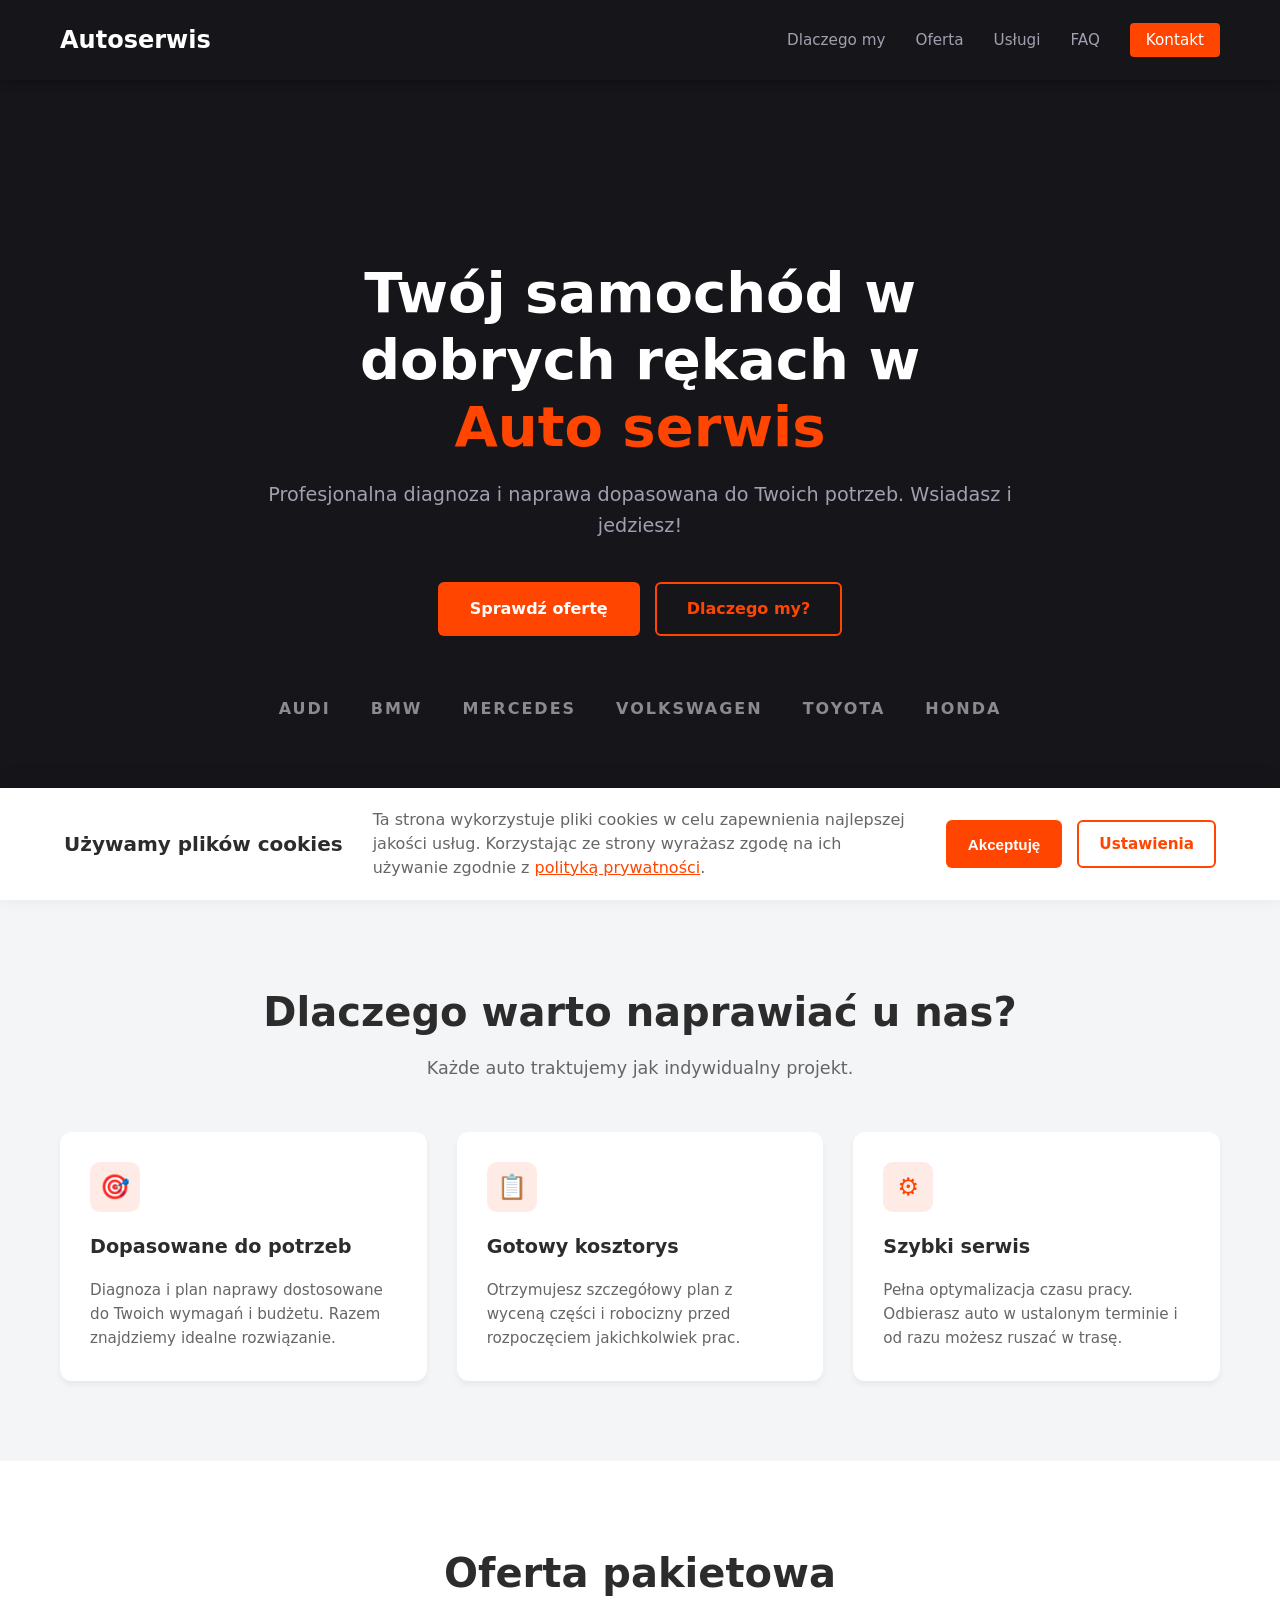
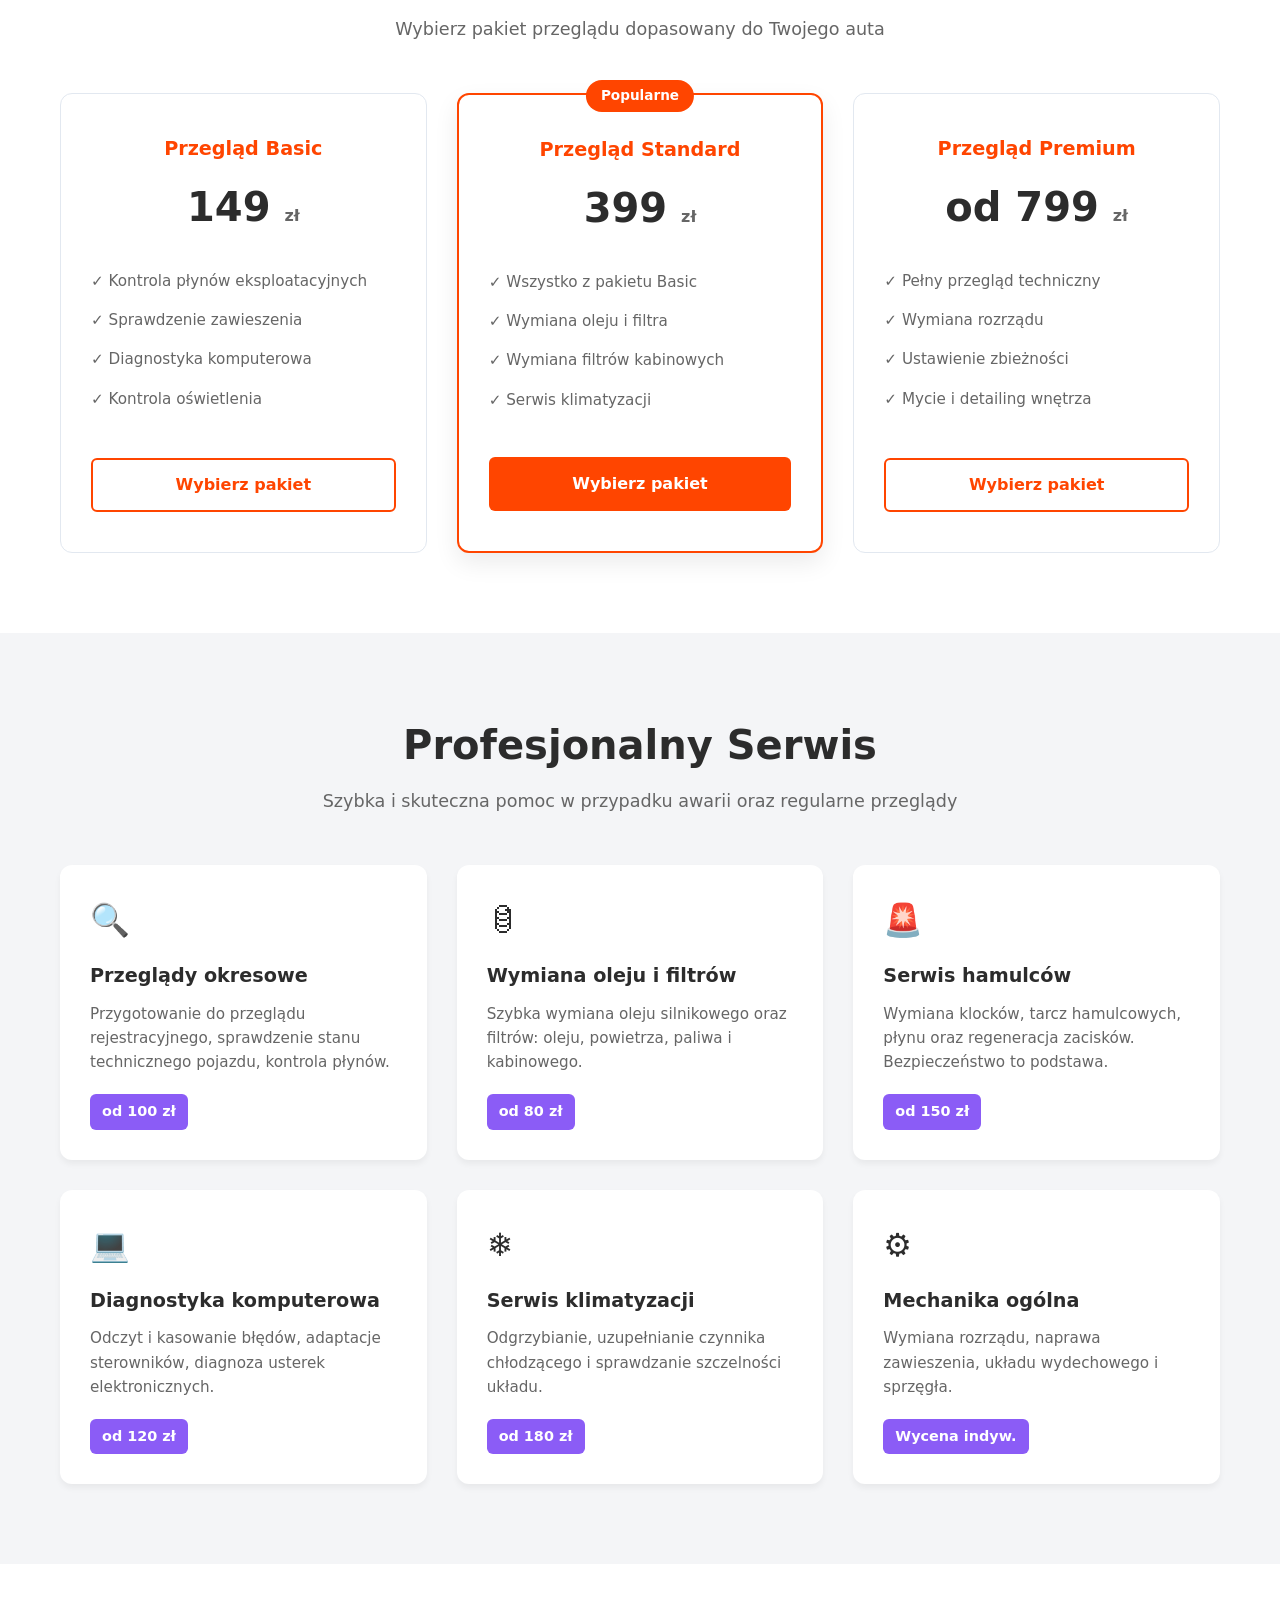
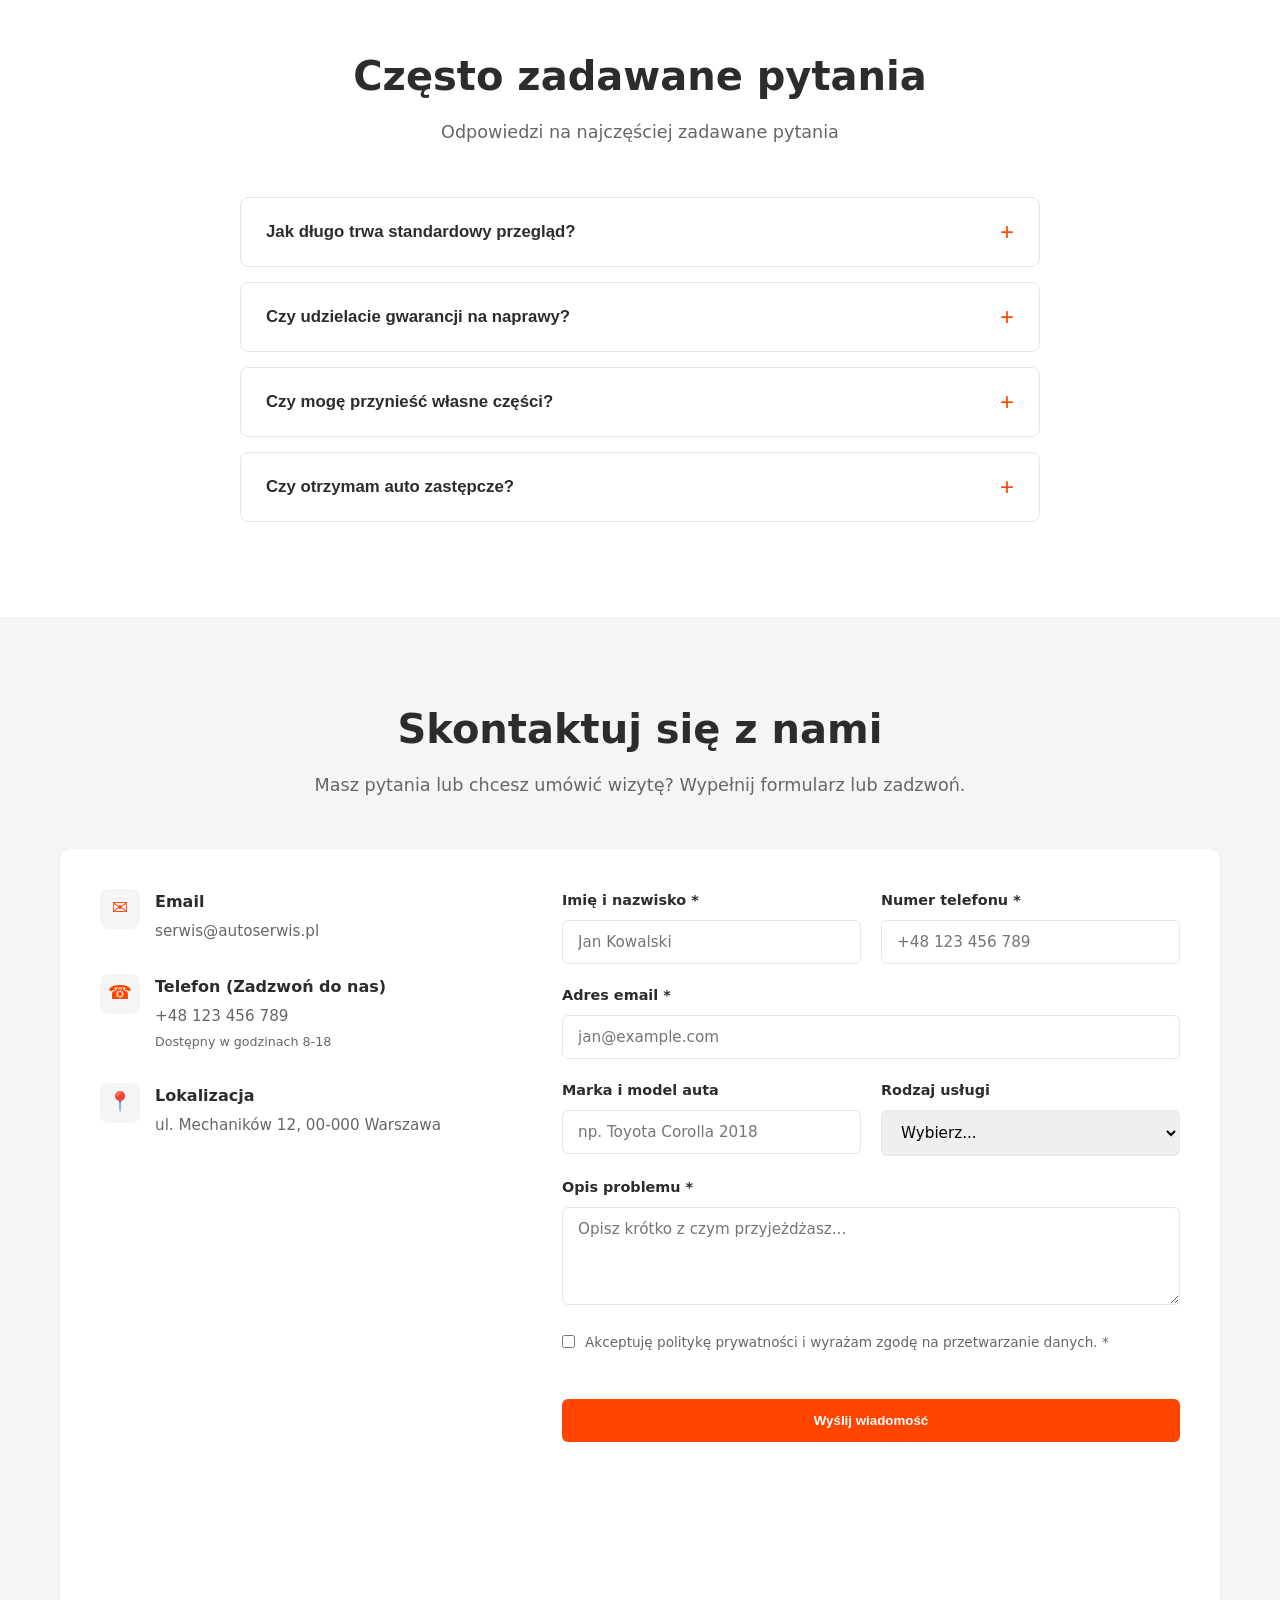
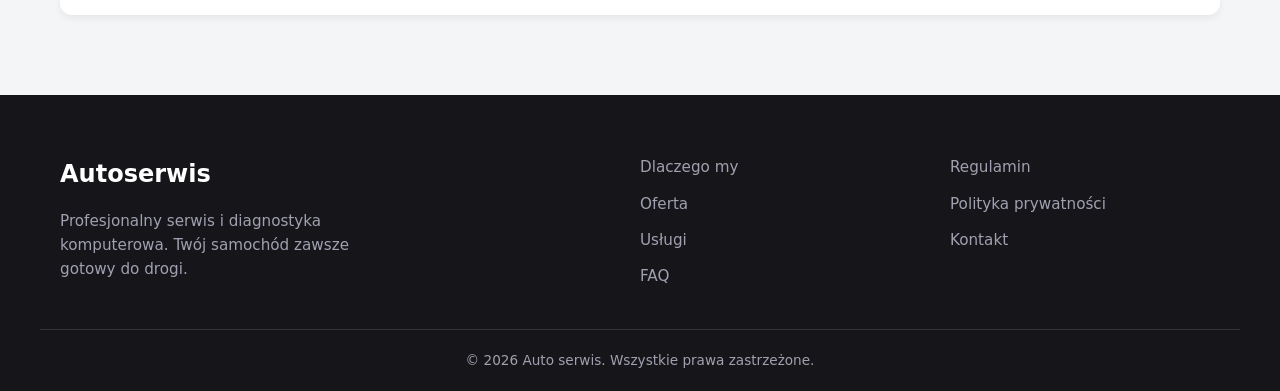
<file: index.html>
<!DOCTYPE html>
<html lang="pl">
<head>
    <meta charset="UTF-8">
    <meta name="viewport" content="width=device-width, initial-scale=1.0">
    <meta http-equiv="Content-Security-Policy" content="default-src 'self'; script-src 'self' 'unsafe-inline' https://www.google.com/recaptcha/ https://www.gstatic.com/recaptcha/; frame-src https://www.google.com/recaptcha/ http://googleusercontent.com/maps.google.com/; style-src 'self' 'unsafe-inline'; font-src 'self' data:;">
    <title>Auto serwis | Profesjonalny warsztat</title>
    <link rel="stylesheet" href="assets/css/style.css">
    <script src="https://www.google.com/recaptcha/api.js" async defer></script>
</head>
<body>
    <header class="site-header">
        <div class="container header-inner">
            <a href="index.html#start" class="logo">Auto<span class="logo-accent"></span><span class="logo-text"> serwis</span></a>
            
            <button class="menu-toggle" aria-label="Menu">
                <span></span><span></span><span></span>
            </button>

            <nav class="main-nav">
                <ul class="nav-links">
                    <li><a href="#atuty" class="nav-link">Dlaczego my</a></li>
                    <li><a href="#pakiety" class="nav-link">Oferta</a></li>
                    <li><a href="#uslugi" class="nav-link">Usługi</a></li>
                    <li><a href="#faq" class="nav-link">FAQ</a></li>
                    <li><a href="#kontakt" class="nav-link btn-contact">Kontakt</a></li>
                </ul>
            </nav>
        </div>
    </header>

    <main>
        <section id="start" class="hero-section scroll-reveal">
            <div class="hero-overlay"></div>
            <div class="hero-content">
                <h1>Twój samochód w dobrych rękach w<br><span>Auto serwis</span></h1>
                <p>Profesjonalna diagnoza i naprawa dopasowana do Twoich potrzeb. Wsiadasz i jedziesz!</p>
                <div class="hero-actions">
                    <a href="#pakiety" class="btn btn-primary">Sprawdź ofertę</a>
                    <a href="#atuty" class="btn btn-outline">Dlaczego my?</a>
                </div>
            </div>
            <div class="hero-brands">
                <span>AUDI</span><span>BMW</span><span>MERCEDES</span>
                <span>VOLKSWAGEN</span><span>TOYOTA</span><span>HONDA</span>
            </div>
        </section>

        <section id="atuty" class="section bg-light scroll-reveal">
            <div class="container">
                <div class="section-header">
                    <h2>Dlaczego warto naprawiać u nas?</h2>
                    <p>Każde auto traktujemy jak indywidualny projekt.</p>
                </div>
                
                <div class="grid-3">
                    <div class="feature-box">
                        <div class="icon">&#127919;</div>
                        <h3>Dopasowane do potrzeb</h3>
                        <p>Diagnoza i plan naprawy dostosowane do Twoich wymagań i budżetu. Razem znajdziemy idealne rozwiązanie.</p>
                    </div>
                    <div class="feature-box">
                        <div class="icon">&#128203;</div>
                        <h3>Gotowy kosztorys</h3>
                        <p>Otrzymujesz szczegółowy plan z wyceną części i robocizny przed rozpoczęciem jakichkolwiek prac.</p>
                    </div>
                    <div class="feature-box">
                        <div class="icon">&#9881;</div>
                        <h3>Szybki serwis</h3>
                        <p>Pełna optymalizacja czasu pracy. Odbierasz auto w ustalonym terminie i od razu możesz ruszać w trasę.</p>
                    </div>
                </div>
            </div>
        </section>

        <section id="pakiety" class="section bg-white scroll-reveal">
            <div class="container">
                <div class="section-header">
                    <h2>Oferta pakietowa</h2>
                    <p>Wybierz pakiet przeglądu dopasowany do Twojego auta</p>
                </div>

                <div class="grid-3">
                    <div class="package-box">
                        <h3>Przegląd Basic</h3>
                        <div class="price">149 <span>zł</span></div>
                        <ul>
                            <li>&#10003; Kontrola płynów eksploatacyjnych</li>
                            <li>&#10003; Sprawdzenie zawieszenia</li>
                            <li>&#10003; Diagnostyka komputerowa</li>
                            <li>&#10003; Kontrola oświetlenia</li>
                        </ul>
                        <a href="#kontakt" class="btn btn-outline btn-full">Wybierz pakiet</a>
                    </div>
                    
                    <div class="package-box popular">
                        <div class="badge">Popularne</div>
                        <h3>Przegląd Standard</h3>
                        <div class="price">399 <span>zł</span></div>
                        <ul>
                            <li>&#10003; Wszystko z pakietu Basic</li>
                            <li>&#10003; Wymiana oleju i filtra</li>
                            <li>&#10003; Wymiana filtrów kabinowych</li>
                            <li>&#10003; Serwis klimatyzacji</li>
                        </ul>
                        <a href="#kontakt" class="btn btn-primary btn-full">Wybierz pakiet</a>
                    </div>

                    <div class="package-box">
                        <h3>Przegląd Premium</h3>
                        <div class="price">od 799 <span>zł</span></div>
                        <ul>
                            <li>&#10003; Pełny przegląd techniczny</li>
                            <li>&#10003; Wymiana rozrządu</li>
                            <li>&#10003; Ustawienie zbieżności</li>
                            <li>&#10003; Mycie i detailing wnętrza</li>
                        </ul>
                        <a href="#kontakt" class="btn btn-outline btn-full">Wybierz pakiet</a>
                    </div>
                </div>
            </div>
        </section>

        <section id="uslugi" class="section bg-light scroll-reveal">
            <div class="container">
                <div class="section-header">
                    <h2>Profesjonalny Serwis</h2>
                    <p>Szybka i skuteczna pomoc w przypadku awarii oraz regularne przeglądy</p>
                </div>

                <div class="grid-3">
                    <div class="service-box">
                        <div class="icon">&#128269;</div>
                        <h3>Przeglądy okresowe</h3>
                        <p>Przygotowanie do przeglądu rejestracyjnego, sprawdzenie stanu technicznego pojazdu, kontrola płynów.</p>
                        <span class="price-tag">od 100 zł</span>
                    </div>
                    <div class="service-box">
                        <div class="icon">&#128738;</div>
                        <h3>Wymiana oleju i filtrów</h3>
                        <p>Szybka wymiana oleju silnikowego oraz filtrów: oleju, powietrza, paliwa i kabinowego.</p>
                        <span class="price-tag">od 80 zł</span>
                    </div>
                    <div class="service-box">
                        <div class="icon">&#128680;</div>
                        <h3>Serwis hamulców</h3>
                        <p>Wymiana klocków, tarcz hamulcowych, płynu oraz regeneracja zacisków. Bezpieczeństwo to podstawa.</p>
                        <span class="price-tag">od 150 zł</span>
                    </div>
                    <div class="service-box">
                        <div class="icon">&#128187;</div>
                        <h3>Diagnostyka komputerowa</h3>
                        <p>Odczyt i kasowanie błędów, adaptacje sterowników, diagnoza usterek elektronicznych.</p>
                        <span class="price-tag">od 120 zł</span>
                    </div>
                    <div class="service-box">
                        <div class="icon">&#10052;</div>
                        <h3>Serwis klimatyzacji</h3>
                        <p>Odgrzybianie, uzupełnianie czynnika chłodzącego i sprawdzanie szczelności układu.</p>
                        <span class="price-tag">od 180 zł</span>
                    </div>
                    <div class="service-box">
                        <div class="icon">&#9881;</div>
                        <h3>Mechanika ogólna</h3>
                        <p>Wymiana rozrządu, naprawa zawieszenia, układu wydechowego i sprzęgła.</p>
                        <span class="price-tag">Wycena indyw.</span>
                    </div>
                </div>
            </div>
        </section>

        <section id="faq" class="section bg-white scroll-reveal">
            <div class="container">
                <div class="section-header">
                    <h2>Często zadawane pytania</h2>
                    <p>Odpowiedzi na najczęściej zadawane pytania</p>
                </div>
                
                <div class="faq-list">
                    <div class="faq-item">
                        <button class="faq-question">Jak długo trwa standardowy przegląd? <span class="indicator">&#43;</span></button>
                        <div class="faq-answer">
                            <p>Standardowy przegląd z wymianą oleju i filtrów zajmuje zazwyczaj od 1 do 2 godzin. W przypadku większych pakietów czas może się wydłużyć do 4 godzin.</p>
                        </div>
                    </div>
                    <div class="faq-item">
                        <button class="faq-question">Czy udzielacie gwarancji na naprawy? <span class="indicator">&#43;</span></button>
                        <div class="faq-answer">
                            <p>Tak, na wszystkie nasze usługi oraz zamontowane u nas nowe części udzielamy pisemnej, 12-miesięcznej gwarancji.</p>
                        </div>
                    </div>
                    <div class="faq-item">
                        <button class="faq-question">Czy mogę przynieść własne części? <span class="indicator">&#43;</span></button>
                        <div class="faq-answer">
                            <p>Akceptujemy montaż części dostarczonych przez klienta, jednak w takim przypadku gwarancja obejmuje wyłącznie wykonaną przez nas usługę (robociznę), a nie samą część.</p>
                        </div>
                    </div>
                    <div class="faq-item">
                        <button class="faq-question">Czy otrzymam auto zastępcze? <span class="indicator">&#43;</span></button>
                        <div class="faq-answer">
                            <p>Przy naprawach trwających powyżej 24 godzin oferujemy możliwość wynajęcia auta zastępczego w preferencyjnej cenie dla naszych klientów.</p>
                        </div>
                    </div>
                </div>
            </div>
        </section>

        <section id="kontakt" class="section bg-light scroll-reveal">
            <div class="container">
                <div class="section-header">
                    <h2>Skontaktuj się z nami</h2>
                    <p>Masz pytania lub chcesz umówić wizytę? Wypełnij formularz lub zadzwoń.</p>
                </div>

                <div class="contact-wrapper">
                    <div class="contact-details">
                        <div class="info-row">
                            <span class="icon">&#9993;</span>
                            <div>
                                <strong>Email</strong>
                                <p><span class="protected-data" data-t="bWFpbHRv" data-v="c2Vyd2lzQGF1dG9zZXJ3aXMucGw=">Ładowanie...</span></p>
                            </div>
                        </div>
                        <div class="info-row">
                            <span class="icon">&#9742;</span>
                            <div>
                                <strong>Telefon (Zadzwoń do nas)</strong>
                                <p><span class="protected-data" data-t="dGVs" data-v="KzQ4MTIzNDU2Nzg5" data-f="KzQ4IDEyMyA0NTYgNzg5">Ładowanie...</span> <br><small>Dostępny w godzinach 8-18</small></p>
                            </div>
                        </div>
                        <div class="info-row">
                            <span class="icon">&#128205;</span>
                            <div>
                                <strong>Lokalizacja</strong>
                                <p>ul. Mechaników 12, 00-000 Warszawa</p>
                            </div>
                        </div>
                        
                        <div class="map-box">
                            <iframe src="https://www.google.com/maps/embed?pb=!1m18!1m12!1m3!1d156388.35438505086!2d20.92111270231572!3d52.23306532087546!2m3!1f0!2f0!3f0!3m2!1i1024!2i768!4f13.1!3m3!1m2!1s0x471ecc669a869f01%3A0x72f0be2a88ead3fc!2sWarszawa!5e0!3m2!1spl!2spl!4v1700000000000!5m2!1spl!2spl" width="100%" height="400" style="border:0; border-radius: 8px;" allowfullscreen="" loading="lazy" referrerpolicy="no-referrer-when-downgrade"></iframe>
                        </div>
                    </div>

                    <div class="contact-form-box">
                        <form class="contact-form" action="https://formspree.io/f/TWOJ_ID" method="POST">
                            <div class="form-row">
                                <div class="form-group">
                                    <label>Imię i nazwisko *</label>
                                    <input type="text" name="name" class="form-control" placeholder="Jan Kowalski" required>
                                </div>
                                <div class="form-group">
                                    <label>Numer telefonu *</label>
                                    <input type="tel" name="phone" class="form-control" placeholder="+48 123 456 789" required>
                                </div>
                            </div>
                            <div class="form-group">
                                <label>Adres email *</label>
                                <input type="email" name="email" class="form-control" placeholder="jan@example.com" required>
                            </div>
                            <div class="form-row">
                                <div class="form-group">
                                    <label>Marka i model auta</label>
                                    <input type="text" name="car" class="form-control" placeholder="np. Toyota Corolla 2018">
                                </div>
                                <div class="form-group">
                                    <label>Rodzaj usługi</label>
                                    <select name="service" class="form-control">
                                        <option>Wybierz...</option>
                                        <option>Przegląd okresowy</option>
                                        <option>Naprawa mechaniczna</option>
                                        <option>Diagnostyka</option>
                                        <option>Inne</option>
                                    </select>
                                </div>
                            </div>
                            <div class="form-group">
                                <label>Opis problemu *</label>
                                <textarea name="message" class="form-control" placeholder="Opisz krótko z czym przyjeżdżasz..." rows="4" required></textarea>
                            </div>
                            <div class="form-checkbox">
                                <input type="checkbox" id="rodo" required>
                                <label for="rodo">Akceptuję politykę prywatności i wyrażam zgodę na przetwarzanie danych. *</label>
                            </div>
                            
                            <div class="form-group">
                                <div class="g-recaptcha" data-sitekey="6LeIxAcTAAAAAJcZVRqyHh71UMIEGNQ_MXjiZKhI"></div>
                            </div>

                            <button type="submit" class="btn btn-primary btn-full">Wyślij wiadomość</button>
                        </form>
                    </div>
                </div>
            </div>
        </section>
    </main>

    <footer class="site-footer">
        <div class="container footer-inner">
            <div class="footer-brand">
                <a href="index.html#start" class="logo">Auto<span class="logo-accent"></span><span class="logo-text"> serwis</span></a>
                <p>Profesjonalny serwis i diagnostyka komputerowa. Twój samochód zawsze gotowy do drogi.</p>
            </div>
            <div class="footer-links">
                <a href="#atuty">Dlaczego my</a>
                <a href="#pakiety">Oferta</a>
                <a href="#uslugi">Usługi</a>
                <a href="#faq">FAQ</a>
            </div>
            <div class="footer-links">
                <a href="regulamin.html">Regulamin</a>
                <a href="prywatnosc.html">Polityka prywatności</a>
                <a href="#kontakt">Kontakt</a>
            </div>
        </div>
        <div class="footer-copyright">
            <p>© 2026 Auto serwis. Wszystkie prawa zastrzeżone.</p>
        </div>
    </footer>

    <div id="cookieBanner" class="cookie-banner">
        <div class="cookie-content">
            <strong>Używamy plików cookies</strong>
            <p>Ta strona wykorzystuje pliki cookies w celu zapewnienia najlepszej jakości usług. Korzystając ze strony wyrażasz zgodę na ich używanie zgodnie z <a href="prywatnosc.html">polityką prywatności</a>.</p>
        </div>
        <div class="cookie-buttons">
            <button id="acceptCookies" class="btn btn-primary">Akceptuję</button>
            <a href="prywatnosc.html#cookies" class="btn btn-outline">Ustawienia</a>
        </div>
    </div>

    <script src="assets/js/main.js"></script>
</body>
</html>
</file>
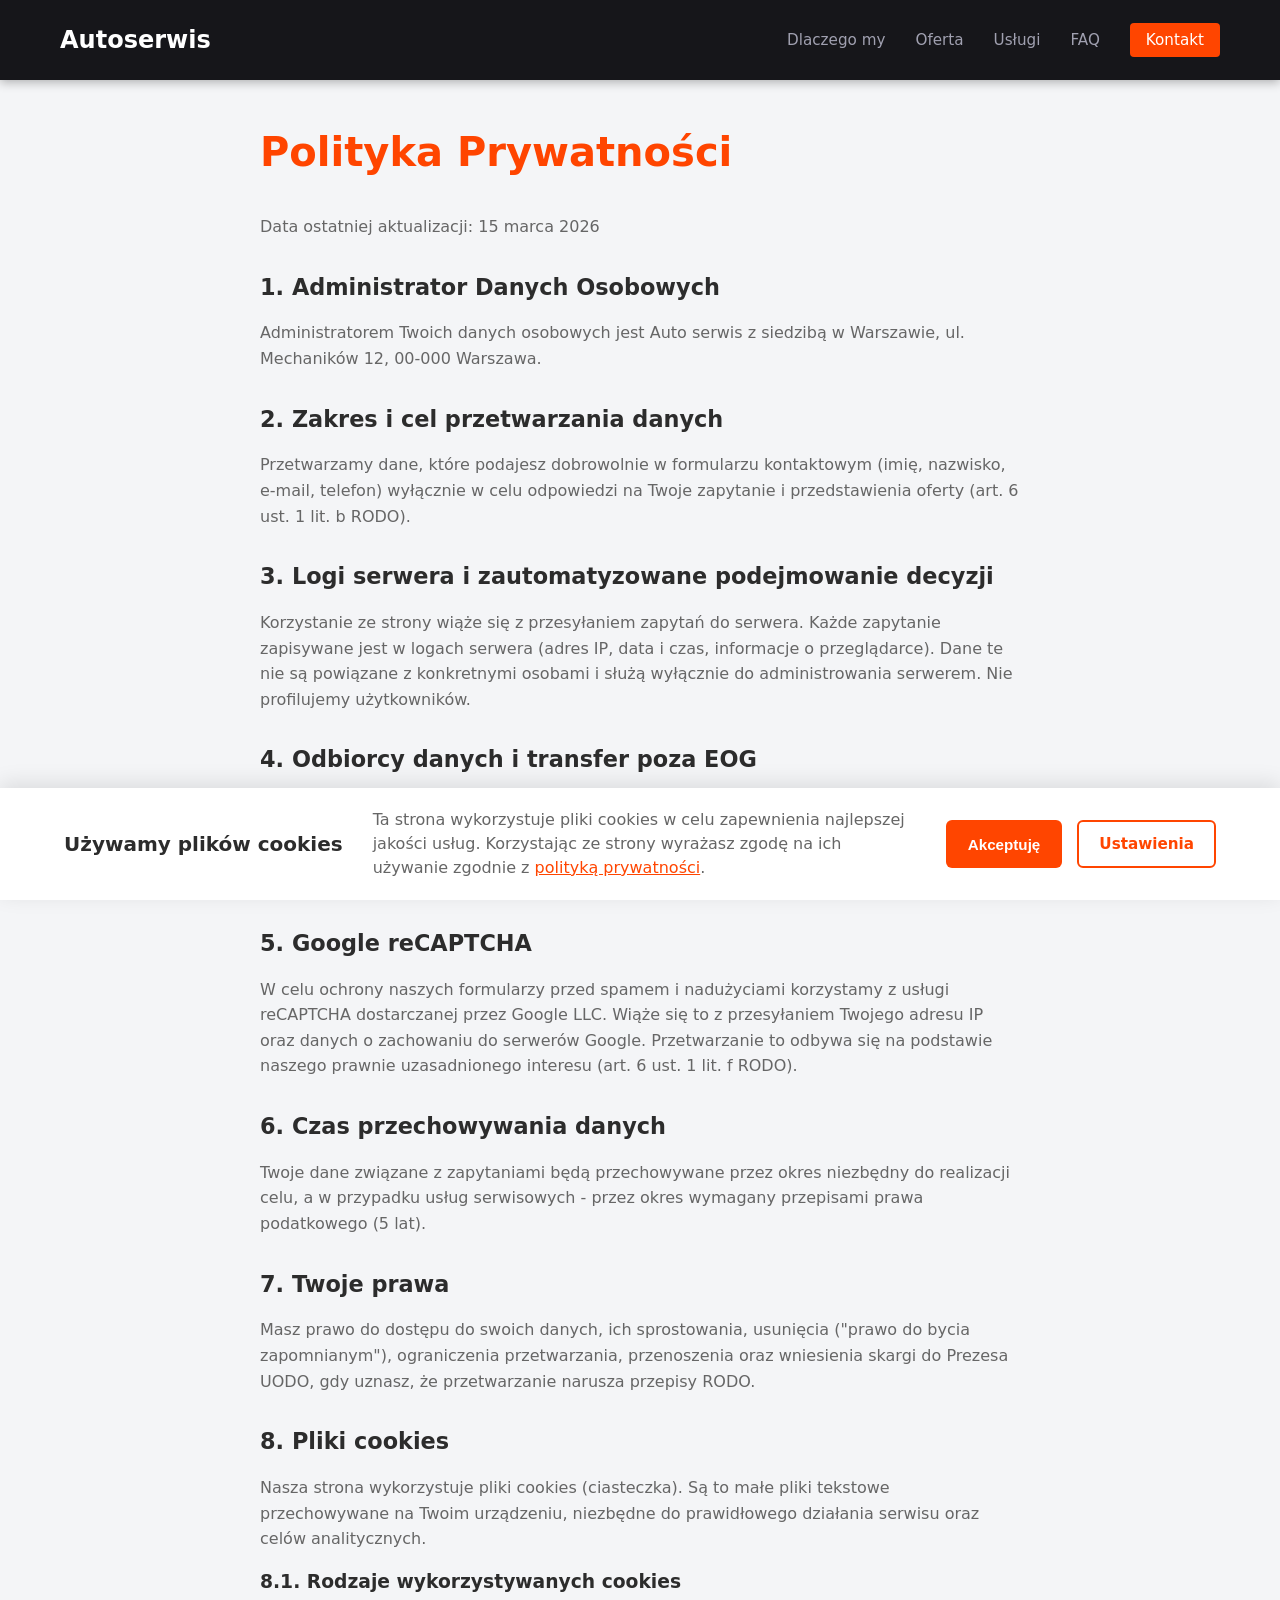
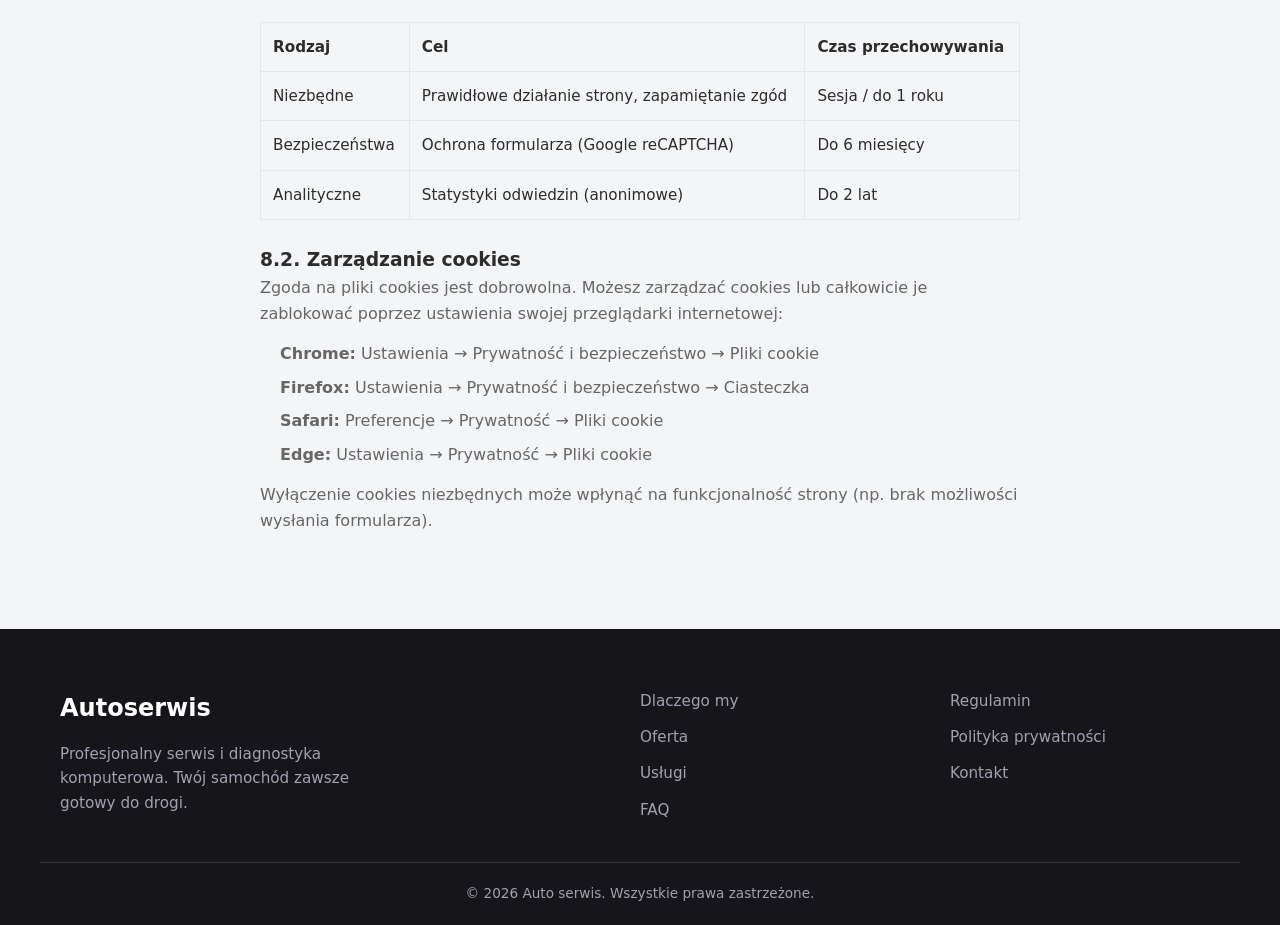
<file: prywatnosc.html>
<!DOCTYPE html>
<html lang="pl">
<head>
    <meta charset="UTF-8">
    <meta name="viewport" content="width=device-width, initial-scale=1.0">
    <title>Polityka Prywatności - Auto serwis</title>
    <link rel="stylesheet" href="assets/css/style.css">
</head>
<body>
    <header class="site-header">
        <div class="container header-inner">
            <a href="index.html#start" class="logo">Auto<span class="logo-accent"></span><span class="logo-text"> serwis</span></a>
            
            <button class="menu-toggle" aria-label="Menu">
                <span></span><span></span><span></span>
            </button>

            <nav class="main-nav">
                <ul class="nav-links">
                    <li><a href="index.html#atuty" class="nav-link">Dlaczego my</a></li>
                    <li><a href="index.html#pakiety" class="nav-link">Oferta</a></li>
                    <li><a href="index.html#uslugi" class="nav-link">Usługi</a></li>
                    <li><a href="index.html#faq" class="nav-link">FAQ</a></li>
                    <li><a href="index.html#kontakt" class="nav-link btn-contact">Kontakt</a></li>
                </ul>
            </nav>
        </div>
    </header>

    <main>
        <div class="legal-page">
            <h1>Polityka Prywatności</h1>
            <p>Data ostatniej aktualizacji: 15 marca 2026</p>

            <h2>1. Administrator Danych Osobowych</h2>
            <p>Administratorem Twoich danych osobowych jest Auto serwis z siedzibą w Warszawie, ul. Mechaników 12, 00-000 Warszawa.</p>

            <h2>2. Zakres i cel przetwarzania danych</h2>
            <p>Przetwarzamy dane, które podajesz dobrowolnie w formularzu kontaktowym (imię, nazwisko, e-mail, telefon) wyłącznie w celu odpowiedzi na Twoje zapytanie i przedstawienia oferty (art. 6 ust. 1 lit. b RODO).</p>

            <h2>3. Logi serwera i zautomatyzowane podejmowanie decyzji</h2>
            <p>Korzystanie ze strony wiąże się z przesyłaniem zapytań do serwera. Każde zapytanie zapisywane jest w logach serwera (adres IP, data i czas, informacje o przeglądarce). Dane te nie są powiązane z konkretnymi osobami i służą wyłącznie do administrowania serwerem. Nie profilujemy użytkowników.</p>

            <h2>4. Odbiorcy danych i transfer poza EOG</h2>
            <p>Twoje dane mogą być udostępniane podmiotom wspierającym nasze działania (np. obsługa IT, księgowość). Korzystamy również z narzędzi zewnętrznych (Google reCAPTCHA, Formspree), co może wiązać się z transferem danych do USA na podstawie standardowych klauzul umownych chroniących Twoją prywatność.</p>

            <h2>5. Google reCAPTCHA</h2>
            <p>W celu ochrony naszych formularzy przed spamem i nadużyciami korzystamy z usługi reCAPTCHA dostarczanej przez Google LLC. Wiąże się to z przesyłaniem Twojego adresu IP oraz danych o zachowaniu do serwerów Google. Przetwarzanie to odbywa się na podstawie naszego prawnie uzasadnionego interesu (art. 6 ust. 1 lit. f RODO).</p>

            <h2>6. Czas przechowywania danych</h2>
            <p>Twoje dane związane z zapytaniami będą przechowywane przez okres niezbędny do realizacji celu, a w przypadku usług serwisowych - przez okres wymagany przepisami prawa podatkowego (5 lat).</p>

            <h2>7. Twoje prawa</h2>
            <p>Masz prawo do dostępu do swoich danych, ich sprostowania, usunięcia ("prawo do bycia zapomnianym"), ograniczenia przetwarzania, przenoszenia oraz wniesienia skargi do Prezesa UODO, gdy uznasz, że przetwarzanie narusza przepisy RODO.</p>

            <h2 id="cookies">8. Pliki cookies</h2>
            <p>Nasza strona wykorzystuje pliki cookies (ciasteczka). Są to małe pliki tekstowe przechowywane na Twoim urządzeniu, niezbędne do prawidłowego działania serwisu oraz celów analitycznych.</p>
            
            <h3>8.1. Rodzaje wykorzystywanych cookies</h3>
            <table>
                <thead>
                    <tr>
                        <th>Rodzaj</th>
                        <th>Cel</th>
                        <th>Czas przechowywania</th>
                    </tr>
                </thead>
                <tbody>
                    <tr>
                        <td>Niezbędne</td>
                        <td>Prawidłowe działanie strony, zapamiętanie zgód</td>
                        <td>Sesja / do 1 roku</td>
                    </tr>
                    <tr>
                        <td>Bezpieczeństwa</td>
                        <td>Ochrona formularza (Google reCAPTCHA)</td>
                        <td>Do 6 miesięcy</td>
                    </tr>
                    <tr>
                        <td>Analityczne</td>
                        <td>Statystyki odwiedzin (anonimowe)</td>
                        <td>Do 2 lat</td>
                    </tr>
                </tbody>
            </table>

            <h3>8.2. Zarządzanie cookies</h3>
            <p>Zgoda na pliki cookies jest dobrowolna. Możesz zarządzać cookies lub całkowicie je zablokować poprzez ustawienia swojej przeglądarki internetowej:</p>
            <ul>
                <li><strong>Chrome:</strong> Ustawienia → Prywatność i bezpieczeństwo → Pliki cookie</li>
                <li><strong>Firefox:</strong> Ustawienia → Prywatność i bezpieczeństwo → Ciasteczka</li>
                <li><strong>Safari:</strong> Preferencje → Prywatność → Pliki cookie</li>
                <li><strong>Edge:</strong> Ustawienia → Prywatność → Pliki cookie</li>
            </ul>
            <p>Wyłączenie cookies niezbędnych może wpłynąć na funkcjonalność strony (np. brak możliwości wysłania formularza).</p>
        </div>
    </main>

    <footer class="site-footer">
        <div class="container footer-inner">
            <div class="footer-brand">
                <a href="index.html#start" class="logo">Auto<span class="logo-accent"></span><span class="logo-text"> serwis</span></a>
                <p>Profesjonalny serwis i diagnostyka komputerowa. Twój samochód zawsze gotowy do drogi.</p>
            </div>
            <div class="footer-links">
                <a href="#atuty">Dlaczego my</a>
                <a href="#pakiety">Oferta</a>
                <a href="#uslugi">Usługi</a>
                <a href="#faq">FAQ</a>
            </div>
            <div class="footer-links">
                <a href="regulamin.html">Regulamin</a>
                <a href="prywatnosc.html">Polityka prywatności</a>
                <a href="#kontakt">Kontakt</a>
            </div>
        </div>
        <div class="footer-copyright">
            <p>© 2026 Auto serwis. Wszystkie prawa zastrzeżone.</p>
        </div>
    </footer>

    <div id="cookieBanner" class="cookie-banner">
        <div class="cookie-content">
            <strong>Używamy plików cookies</strong>
            <p>Ta strona wykorzystuje pliki cookies w celu zapewnienia najlepszej jakości usług. Korzystając ze strony wyrażasz zgodę na ich używanie zgodnie z <a href="prywatnosc.html">polityką prywatności</a>.</p>
        </div>
        <div class="cookie-buttons">
            <button id="acceptCookies" class="btn btn-primary">Akceptuję</button>
            <a href="prywatnosc.html#cookies" class="btn btn-outline">Ustawienia</a>
        </div>
    </div>

    <script src="assets/js/main.js"></script>
</body>
</html>
</file>
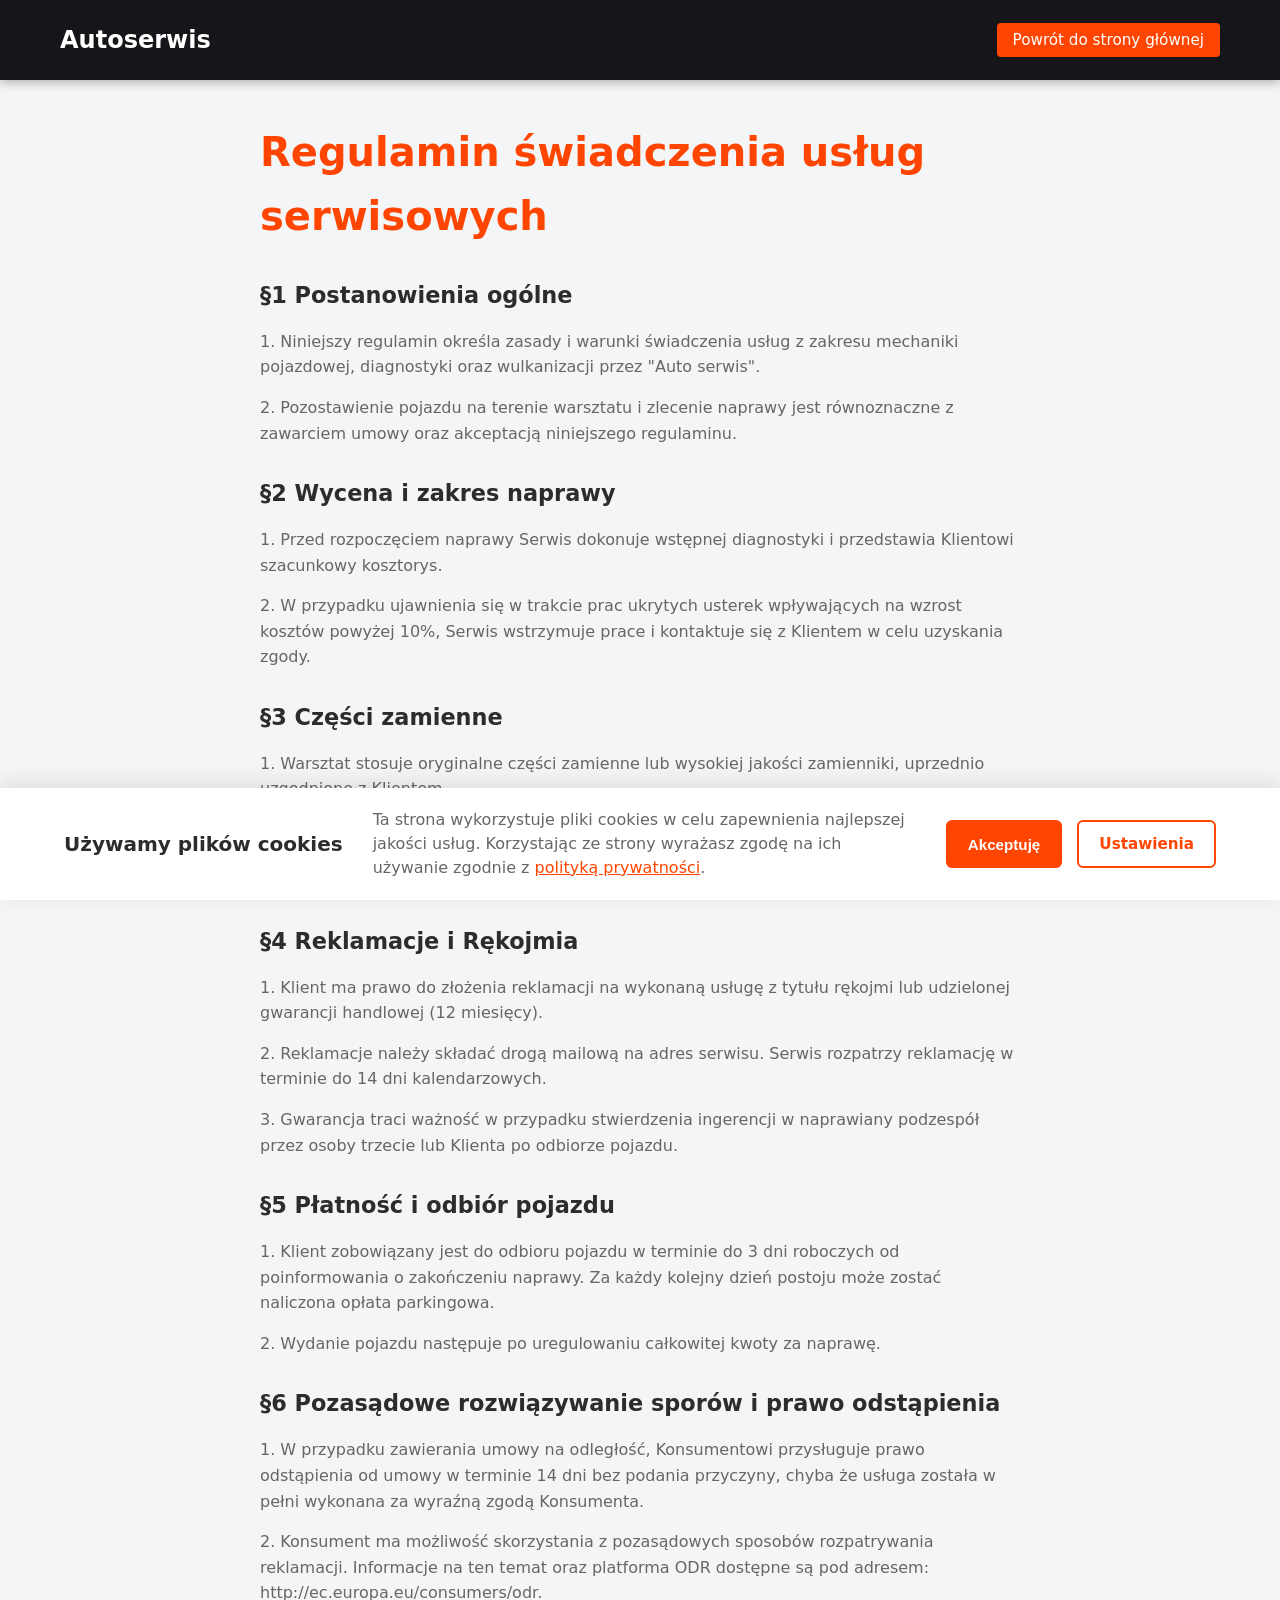
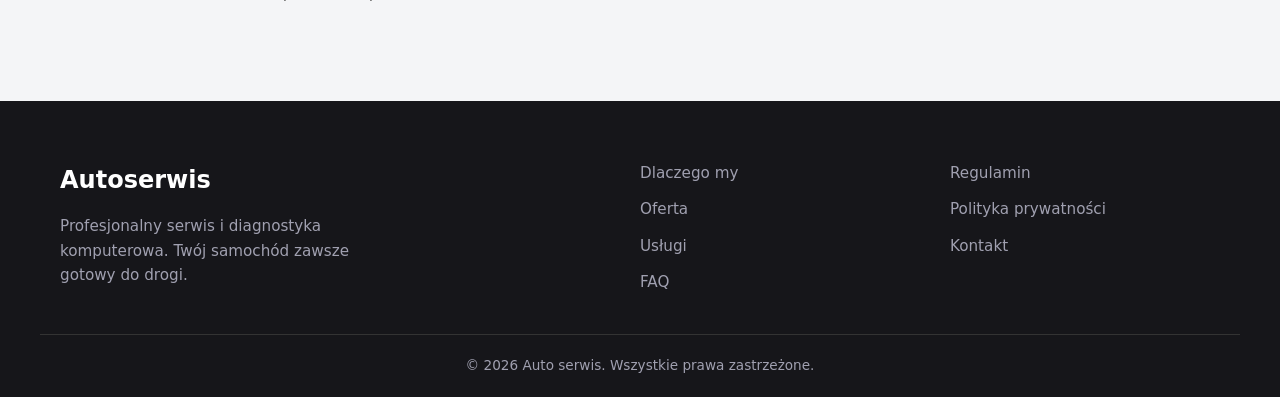
<file: regulamin.html>
<!DOCTYPE html>
<html lang="pl">
<head>
    <meta charset="UTF-8">
    <meta name="viewport" content="width=device-width, initial-scale=1.0">
    <title>Regulamin | Auto serwis</title>
    <link rel="stylesheet" href="assets/css/style.css">
</head>
<body>
    <header class="site-header">
        <div class="container header-inner">
            <a href="index.html" class="logo">Auto<span class="logo-accent"></span><span class="logo-text"> serwis</span></a>
            <button class="menu-toggle" aria-label="Menu">
                <span></span><span></span><span></span>
            </button>
            <nav class="main-nav">
                <ul class="nav-links">
                    <li><a href="index.html" class="nav-link btn-contact">Powrót do strony głównej</a></li>
                </ul>
            </nav>
        </div>
    </header>

    <main class="legal-page">
        <h1>Regulamin świadczenia usług serwisowych</h1>
        
        <h2>§1 Postanowienia ogólne</h2>
        <p>1. Niniejszy regulamin określa zasady i warunki świadczenia usług z zakresu mechaniki pojazdowej, diagnostyki oraz wulkanizacji przez "Auto serwis".</p>
        <p>2. Pozostawienie pojazdu na terenie warsztatu i zlecenie naprawy jest równoznaczne z zawarciem umowy oraz akceptacją niniejszego regulaminu.</p>

        <h2>§2 Wycena i zakres naprawy</h2>
        <p>1. Przed rozpoczęciem naprawy Serwis dokonuje wstępnej diagnostyki i przedstawia Klientowi szacunkowy kosztorys.</p>
        <p>2. W przypadku ujawnienia się w trakcie prac ukrytych usterek wpływających na wzrost kosztów powyżej 10%, Serwis wstrzymuje prace i kontaktuje się z Klientem w celu uzyskania zgody.</p>

        <h2>§3 Części zamienne</h2>
        <p>1. Warsztat stosuje oryginalne części zamienne lub wysokiej jakości zamienniki, uprzednio uzgodnione z Klientem.</p>
        <p>2. Dopuszcza się montaż części powierzonych przez Klienta. W takim przypadku Serwis nie odpowiada za wady prawne i fizyczne tych części, a gwarancja obejmuje wyłącznie poprawność montażu.</p>

        <h2>§4 Reklamacje i Rękojmia</h2>
        <p>1. Klient ma prawo do złożenia reklamacji na wykonaną usługę z tytułu rękojmi lub udzielonej gwarancji handlowej (12 miesięcy).</p>
        <p>2. Reklamacje należy składać drogą mailową na adres serwisu. Serwis rozpatrzy reklamację w terminie do 14 dni kalendarzowych.</p>
        <p>3. Gwarancja traci ważność w przypadku stwierdzenia ingerencji w naprawiany podzespół przez osoby trzecie lub Klienta po odbiorze pojazdu.</p>

        <h2>§5 Płatność i odbiór pojazdu</h2>
        <p>1. Klient zobowiązany jest do odbioru pojazdu w terminie do 3 dni roboczych od poinformowania o zakończeniu naprawy. Za każdy kolejny dzień postoju może zostać naliczona opłata parkingowa.</p>
        <p>2. Wydanie pojazdu następuje po uregulowaniu całkowitej kwoty za naprawę.</p>

        <h2>§6 Pozasądowe rozwiązywanie sporów i prawo odstąpienia</h2>
        <p>1. W przypadku zawierania umowy na odległość, Konsumentowi przysługuje prawo odstąpienia od umowy w terminie 14 dni bez podania przyczyny, chyba że usługa została w pełni wykonana za wyraźną zgodą Konsumenta.</p>
        <p>2. Konsument ma możliwość skorzystania z pozasądowych sposobów rozpatrywania reklamacji. Informacje na ten temat oraz platforma ODR dostępne są pod adresem: http://ec.europa.eu/consumers/odr.</p>
    </main>

    <footer class="site-footer">
        <div class="container footer-inner">
            <div class="footer-brand">
                <a href="index.html#start" class="logo">Auto<span class="logo-accent"></span><span class="logo-text"> serwis</span></a>
                <p>Profesjonalny serwis i diagnostyka komputerowa. Twój samochód zawsze gotowy do drogi.</p>
            </div>
            <div class="footer-links">
                <a href="#atuty">Dlaczego my</a>
                <a href="#pakiety">Oferta</a>
                <a href="#uslugi">Usługi</a>
                <a href="#faq">FAQ</a>
            </div>
            <div class="footer-links">
                <a href="regulamin.html">Regulamin</a>
                <a href="prywatnosc.html">Polityka prywatności</a>
                <a href="#kontakt">Kontakt</a>
            </div>
        </div>
        <div class="footer-copyright">
            <p>© 2026 Auto serwis. Wszystkie prawa zastrzeżone.</p>
        </div>
    </footer>

    <div id="cookieBanner" class="cookie-banner">
        <div class="cookie-content">
            <strong>Używamy plików cookies</strong>
            <p>Ta strona wykorzystuje pliki cookies w celu zapewnienia najlepszej jakości usług. Korzystając ze strony wyrażasz zgodę na ich używanie zgodnie z <a href="prywatnosc.html">polityką prywatności</a>.</p>
        </div>
        <div class="cookie-buttons">
            <button id="acceptCookies" class="btn btn-primary">Akceptuję</button>
            <a href="prywatnosc.html#cookies" class="btn btn-outline">Ustawienia</a>
        </div>
    </div>

    <script src="assets/js/main.js"></script>
</body>
</html>
</file>
<file: assets/css/style.css>
:root {
    --primary-color: #ff4500;
    --primary-hover: #e03e00;
    --primary-light: #ffebe6;
    --bg-dark: #16161a;
    --bg-light: #f4f5f7;
    --bg-white: #ffffff;
    --text-dark: #2c2c2c;
    --text-gray: #666666;
    --text-light: #ffffff;
    --border-color: #e2e8f0;
    --header-height: 80px;
    --transition: 0.3s ease;
}

html {
    scroll-behavior: smooth;
    scroll-padding-top: var(--header-height);
}

* {
    margin: 0;
    padding: 0;
    box-sizing: border-box;
}

body {
    font-family: 'Segoe UI', system-ui, -apple-system, sans-serif;
    color: var(--text-dark);
    line-height: 1.6;
    background-color: var(--bg-light);
    overflow-x: hidden;
}

a {
    text-decoration: none;
    color: inherit;
}

ul {
    list-style: none;
}

.container {
    max-width: 1200px;
    margin: 0 auto;
    padding: 0 20px;
}

.section {
    padding: 80px 0;
}

.bg-light { background-color: var(--bg-light); }
.bg-white { background-color: var(--bg-white); }

.section-header {
    text-align: center;
    margin-bottom: 50px;
}

.section-header h2 {
    font-size: 2.5rem;
    margin-bottom: 10px;
    color: var(--text-dark);
}

.section-header p {
    color: var(--text-gray);
    font-size: 1.1rem;
}

.grid-3 {
    display: grid;
    grid-template-columns: repeat(auto-fit, minmax(300px, 1fr));
    gap: 30px;
}

.btn {
    display: inline-block;
    padding: 12px 30px;
    border-radius: 6px;
    font-weight: 600;
    text-align: center;
    cursor: pointer;
    transition: var(--transition);
    border: 2px solid transparent;
}

.btn-primary {
    background-color: var(--primary-color);
    color: var(--text-light);
}

.btn-primary:hover {
    background-color: var(--primary-hover);
}

.btn-outline {
    background-color: transparent;
    color: var(--primary-color);
    border-color: var(--primary-color);
}

.btn-outline:hover {
    background-color: var(--primary-light);
}

.btn-full {
    width: 100%;
}

.site-header {
    position: fixed;
    top: 0;
    left: 0;
    width: 100%;
    height: var(--header-height);
    background-color: var(--bg-dark);
    color: var(--text-light);
    z-index: 1000;
    box-shadow: 0 2px 10px rgba(0, 0, 0, 0.3);
}

.header-inner {
    height: 100%;
    display: flex;
    justify-content: space-between;
    align-items: center;
}

.logo {
    font-size: 1.5rem;
    font-weight: 700;
    display: flex;
    align-items: center;
}

.logo-accent {
    color: var(--primary-color);
}

.nav-links {
    display: flex;
    gap: 30px;
}

.nav-link {
    font-weight: 500;
    font-size: 0.95rem;
    color: #a0a0b0;
    transition: var(--transition);
}

.nav-link:hover, .nav-link.active {
    color: var(--text-light);
}

.btn-contact {
    background-color: var(--primary-color);
    padding: 8px 16px;
    border-radius: 4px;
    color: var(--text-light);
}

.btn-contact:hover {
    background-color: var(--primary-hover);
    color: var(--text-light);
}

.menu-toggle {
    display: none;
    background: none;
    border: none;
    cursor: pointer;
    flex-direction: column;
    gap: 6px;
    padding: 10px;
    z-index: 1100;
}

.menu-toggle span {
    width: 25px;
    height: 3px;
    background-color: var(--text-light);
    border-radius: 2px;
    transition: var(--transition);
}

.menu-toggle.active span:nth-child(1) { transform: translateY(9px) rotate(45deg); }
.menu-toggle.active span:nth-child(2) { opacity: 0; }
.menu-toggle.active span:nth-child(3) { transform: translateY(-9px) rotate(-45deg); }

.hero-section {
    position: relative;
    min-height: 100vh;
    display: flex;
    flex-direction: column;
    justify-content: center;
    align-items: center;
    background-color: var(--bg-dark);
    color: var(--text-light);
    padding-top: var(--header-height);
    text-align: center;
    z-index: 1;
}

.hero-overlay {
    position: absolute;
    top: 0; left: 0; right: 0; bottom: 0;
    background: linear-gradient(180deg, rgba(22,22,26,0.9) 0%, rgba(22,22,26,1) 100%);
    z-index: -1;
}

.hero-content {
    max-width: 800px;
    padding: 0 20px;
}

.hero-content h1 {
    font-size: 3.5rem;
    line-height: 1.2;
    margin-bottom: 20px;
}

.hero-content h1 span {
    color: var(--primary-color);
}

.hero-content p {
    font-size: 1.2rem;
    color: #a0a0b0;
    margin-bottom: 40px;
}

.hero-actions {
    display: flex;
    gap: 15px;
    justify-content: center;
    margin-bottom: 60px;
}

.hero-brands {
    display: flex;
    flex-wrap: wrap;
    justify-content: center;
    gap: 40px;
    opacity: 0.5;
    font-weight: 700;
    letter-spacing: 2px;
}

.feature-box {
    background: var(--bg-white);
    padding: 30px;
    border-radius: 12px;
    box-shadow: 0 4px 6px rgba(0,0,0,0.05);
    transition: var(--transition);
}

.feature-box:hover {
    transform: translateY(-5px);
    box-shadow: 0 10px 25px rgba(0,0,0,0.08);
}

.feature-box .icon {
    width: 50px;
    height: 50px;
    background-color: var(--primary-light);
    color: var(--primary-color);
    display: flex;
    align-items: center;
    justify-content: center;
    border-radius: 10px;
    font-size: 1.5rem;
    margin-bottom: 20px;
}

.feature-box h3 {
    font-size: 1.2rem;
    margin-bottom: 15px;
}

.feature-box p {
    color: var(--text-gray);
    font-size: 0.95rem;
}

.package-box {
    background: var(--bg-white);
    padding: 40px 30px;
    border-radius: 12px;
    border: 1px solid var(--border-color);
    position: relative;
    display: flex;
    flex-direction: column;
}

.package-box.popular {
    border: 2px solid var(--primary-color);
    box-shadow: 0 10px 25px rgba(0,0,0,0.08);
}

.package-box .badge {
    position: absolute;
    top: -15px;
    left: 50%;
    transform: translateX(-50%);
    background-color: var(--primary-color);
    color: var(--text-light);
    padding: 5px 15px;
    border-radius: 20px;
    font-size: 0.85rem;
    font-weight: 600;
}

.package-box h3 {
    text-align: center;
    color: var(--primary-color);
    font-size: 1.2rem;
    margin-bottom: 10px;
}

.package-box .price {
    text-align: center;
    font-size: 2.5rem;
    font-weight: 700;
    margin-bottom: 30px;
}

.package-box .price span {
    font-size: 1rem;
    color: var(--text-gray);
}

.package-box ul {
    margin-bottom: 30px;
    flex-grow: 1;
}

.package-box li {
    margin-bottom: 15px;
    font-size: 0.95rem;
    color: var(--text-gray);
}

.service-box {
    background: var(--bg-white);
    padding: 30px;
    border-radius: 12px;
    box-shadow: 0 4px 6px rgba(0,0,0,0.05);
    display: flex;
    flex-direction: column;
    align-items: flex-start;
    height: 100%;
}

.service-box .icon {
    font-size: 2rem;
    margin-bottom: 15px;
}

.service-box h3 {
    font-size: 1.2rem;
    margin-bottom: 10px;
}

.service-box p {
    color: var(--text-gray);
    font-size: 0.95rem;
    margin-bottom: 20px;
    flex-grow: 1; 
}

.service-box .price-tag {
    background-color: #8b5cf6;
    color: white;
    padding: 6px 12px;
    border-radius: 6px;
    font-size: 0.9rem;
    font-weight: 600;
    margin-top: auto; 
}

.faq-list {
    max-width: 800px;
    margin: 0 auto;
}

.faq-item {
    margin-bottom: 15px;
    background: var(--bg-white);
    border-radius: 8px;
    border: 1px solid var(--border-color);
}

.faq-question {
    width: 100%;
    text-align: left;
    padding: 20px 25px;
    background: none;
    border: none;
    font-size: 1.05rem;
    font-weight: 600;
    color: var(--text-dark);
    cursor: pointer;
    display: flex;
    justify-content: space-between;
    align-items: center;
}

.faq-question .indicator {
    color: var(--primary-color);
    font-size: 1.5rem;
    font-weight: normal;
}

.faq-answer {
    max-height: 0;
    overflow: hidden;
    transition: max-height 0.3s ease-out;
}

.faq-answer p {
    padding: 0 25px 20px;
    color: var(--text-gray);
    font-size: 0.95rem;
}

.contact-wrapper {
    display: grid;
    grid-template-columns: 1fr 1.5fr;
    gap: 50px;
    background: var(--bg-white);
    padding: 40px;
    border-radius: 12px;
    box-shadow: 0 4px 6px rgba(0,0,0,0.05);
}

.info-row {
    display: flex;
    gap: 15px;
    margin-bottom: 30px;
}

.info-row .icon {
    width: 40px;
    height: 40px;
    background: var(--bg-light);
    display: flex;
    align-items: center;
    justify-content: center;
    border-radius: 8px;
    color: var(--primary-color);
    font-size: 1.2rem;
    flex-shrink: 0;
}

.info-row strong {
    display: block;
    margin-bottom: 5px;
}

.info-row p {
    color: var(--text-gray);
    font-size: 0.95rem;
}

.map-box {
    margin-top: 20px;
}

.contact-form .form-row {
    display: grid;
    grid-template-columns: 1fr 1fr;
    gap: 20px;
}

.form-group {
    margin-bottom: 20px;
}

.form-group label {
    display: block;
    margin-bottom: 8px;
    font-size: 0.9rem;
    font-weight: 600;
}

.form-control {
    width: 100%;
    padding: 12px 15px;
    border: 1px solid var(--border-color);
    border-radius: 6px;
    font-family: inherit;
    font-size: 0.95rem;
    transition: var(--transition);
}

.form-control:focus {
    outline: none;
    border-color: var(--primary-color);
}

textarea.form-control {
    resize: vertical;
}

.form-checkbox {
    display: flex;
    gap: 10px;
    margin-bottom: 25px;
    font-size: 0.85rem;
    color: var(--text-gray);
    align-items: flex-start;
}

.form-checkbox input {
    margin-top: 3px;
}

.site-footer {
    background-color: var(--bg-dark);
    color: var(--text-light);
    padding: 60px 20px 20px;
}

.footer-inner {
    display: grid;
    grid-template-columns: 2fr 1fr 1fr;
    gap: 40px;
    margin-bottom: 40px;
}

.footer-brand p {
    color: #a0a0b0;
    margin-top: 15px;
    font-size: 0.95rem;
    max-width: 300px;
}

.footer-links {
    display: flex;
    flex-direction: column;
    gap: 12px;
}

.footer-links a {
    color: #a0a0b0;
    transition: var(--transition);
    font-size: 0.95rem;
}

.footer-links a:hover {
    color: var(--primary-color);
}

.footer-copyright {
    max-width: 1200px;
    margin: 0 auto;
    padding-top: 20px;
    border-top: 1px solid #333;
    text-align: center;
    color: #a0a0b0;
    font-size: 0.85rem;
}

.scroll-reveal {
    opacity: 0;
    transform: translateY(30px);
    transition: opacity 0.8s ease-out, transform 0.8s ease-out;
}

.scroll-reveal.visible {
    opacity: 1;
    transform: translateY(0);
}

.legal-page {
    padding: 120px 20px 80px;
    max-width: 800px;
    margin: 0 auto;
    min-height: calc(100vh - var(--header-height));
}

.legal-page h1 {
    color: var(--primary-color);
    margin-bottom: 30px;
    font-size: 2.5rem;
}

.legal-page h2 {
    margin: 30px 0 15px;
    font-size: 1.4rem;
    color: var(--text-dark);
}

.legal-page p {
    margin-bottom: 15px;
    color: var(--text-gray);
}

.legal-page ul {
    padding-left: 20px;
    margin-bottom: 15px;
    color: var(--text-gray);
}

.legal-page li {
    margin-bottom: 8px;
}

.legal-page table {
    width: 100%;
    margin: 25px 0;
    border-collapse: collapse;
    font-size: 0.95rem;
}

.legal-page th,
.legal-page td {
    border: 1px solid var(--border-color);
    padding: 12px;
    text-align: left;
}

.legal-page th {
    background-color: var(--bg-light);
    font-weight: 600;
}

.g-recaptcha {
    margin-bottom: 20px;
    display: flex;
    justify-content: center;
}

.cookie-banner {
    position: fixed;
    bottom: -100%;
    left: 0;
    width: 100%;
    background-color: var(--bg-white);
    padding: 20px 5%;
    border-radius: 0;
    box-shadow: 0 -5px 20px rgba(0,0,0,0.1);
    display: flex;
    justify-content: center;
    align-items: center;
    gap: 30px;
    z-index: 2000;
    transition: bottom 0.4s ease-out;
}

.cookie-banner.show {
    bottom: 0;
}

.cookie-content {
    display: flex;
    align-items: center;
    gap: 30px;
}

.cookie-content strong {
    margin-bottom: 0;
    font-size: 1.25rem;
    color: var(--text-dark);
    white-space: nowrap;
}

.cookie-content p {
    font-size: 1rem;
    line-height: 1.5;
    color: var(--text-gray);
    margin: 0;
    text-align: left;
    max-width: 600px;
}

.cookie-content a {
    color: var(--primary-color);
    text-decoration: underline;
}

.cookie-buttons {
    display: flex;
    gap: 15px;
    flex-shrink: 0;
}

.cookie-buttons .btn {
    padding: 10px 20px;
    font-size: 0.95rem;
}

@media (max-width: 992px) {
    .package-box.popular {
        transform: scale(1);
    }
    .contact-wrapper {
        grid-template-columns: 1fr;
    }
    .footer-inner {
        grid-template-columns: 1fr;
        text-align: center;
    }
    .footer-brand p {
        margin: 15px auto 0;
    }
}

@media (max-width: 768px) {
    .section-header h2 {
        font-size: 2rem;
    }
    .hero-content h1 {
        font-size: 2.5rem;
    }
    .contact-form .form-row {
        grid-template-columns: 1fr;
    }
    .hero-actions {
        flex-direction: column;
        gap: 10px;
    }

    .menu-toggle {
        display: flex;
    }
    
    .main-nav {
        position: fixed;
        top: 0;
        right: -100%;
        width: 80%;
        height: 100vh;
        background-color: var(--bg-dark);
        display: flex;
        align-items: center;
        justify-content: center;
        transition: var(--transition);
        box-shadow: -5px 0 15px rgba(0, 0, 0, 0.5);
        z-index: 1050;
    }

    .main-nav.active {
        right: 0;
    }

    .nav-links {
        flex-direction: column;
        gap: 25px;
        text-align: center;
    }

    .nav-link {
        font-size: 1.2rem;
    }

    .cookie-banner {
        flex-direction: column;
        text-align: center;
        padding: 20px;
    }
    
    .cookie-content {
        flex-direction: column;
        gap: 10px;
    }

    .cookie-buttons {
        width: 100%;
        flex-direction: column;
        gap: 10px;
    }
}
</file>
